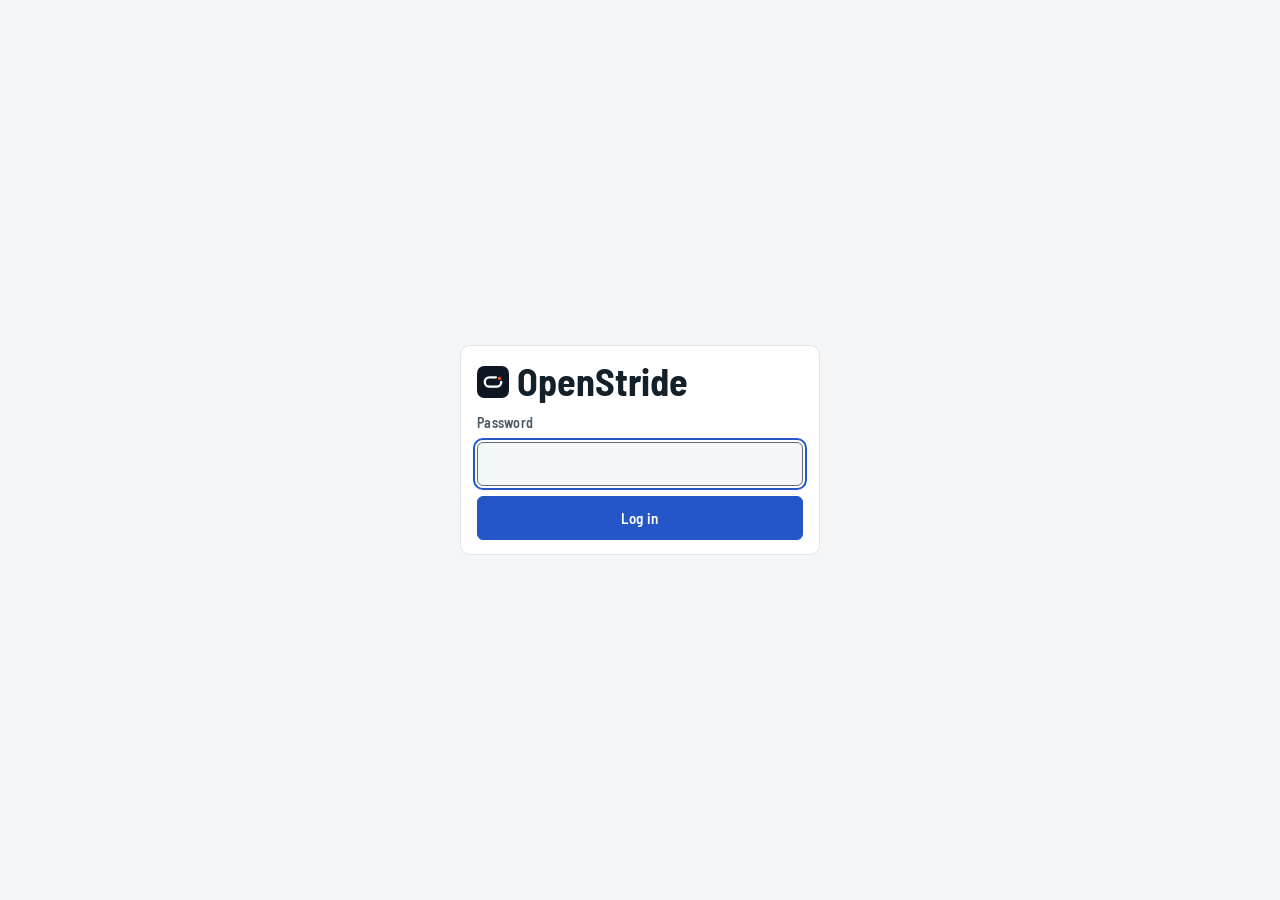
<file: static/login.html>
<!doctype html>
<html lang="en">
<head>
  <meta charset="utf-8">
  <meta name="viewport" content="width=device-width, initial-scale=1">
  <title>OpenStride login</title>
  <link rel="stylesheet" href="style.css">
  <link rel="icon" href="icons/favicon.svg" type="image/svg+xml">
  <script>
    try { const t = localStorage.getItem("openstride:theme"); if (t) document.documentElement.dataset.theme = t; } catch {}
  </script>
</head>
<body class="login">
  <main><section>
    <h1><img src="icons/icon.svg" alt="" width="32" height="32"> OpenStride</h1>
    <p id="failed" role="alert" class="login-error" hidden>Wrong password.</p>
    <form method="post" action="/login">
      <label for="password">Password</label>
      <input id="password" name="password" type="password" autocomplete="current-password" required autofocus>
      <button type="submit" class="primary">Log in</button>
    </form>
  </section></main>
  <script>
    if (location.search.includes("failed")) document.getElementById("failed").hidden = false;
  </script>
</body>
</html>
</file>
<file: static/style.css>
/* OpenStride design system. Mobile first; wider screens add columns, never different content. */
@font-face { font-family: "Barlow"; font-weight: 400; font-display: swap; src: url("fonts/barlow-latin-400-normal.woff2") format("woff2"); }
@font-face { font-family: "Barlow"; font-weight: 600; font-display: swap; src: url("fonts/barlow-latin-600-normal.woff2") format("woff2"); }
@font-face { font-family: "Barlow Semi Condensed"; font-weight: 600; font-display: swap; src: url("fonts/barlow-semi-condensed-latin-600-normal.woff2") format("woff2"); }
@font-face { font-family: "Barlow Semi Condensed"; font-weight: 700; font-display: swap; src: url("fonts/barlow-semi-condensed-latin-700-normal.woff2") format("woff2"); }
@font-face { font-family: "JetBrains Mono"; font-weight: 400; font-display: swap; src: url("fonts/jetbrains-mono-latin-400-normal.woff2") format("woff2"); }
@font-face { font-family: "JetBrains Mono"; font-weight: 500; font-display: swap; src: url("fonts/jetbrains-mono-latin-500-normal.woff2") format("woff2"); }

:root {
  color-scheme: light;
  --bg: #f4f6f7; --panel: #ffffff; --panel-2: #eaeff1;
  --ink: #15212a; --ink-2: #4a5964; --ink-3: #5f6e79;
  --rule: #dfe5e8; --grid: #e9eef0; --bar: #d0d9de;
  --pace: #0d7a87; --hr: #b8325c;
  --route: #15212a;
  --accent: #2456c8; --on-accent: #ffffff; --accent-soft: #e4ebfa;
  --load-atl: #c2691a;
  --good: #1c7a4a; --good-soft: #e0f2e8;
  --warning: #8f5e00; --warning-soft: #fbf0d9;
  --critical: #b3261e; --critical-soft: #fbe6e4;
  --font-display: "Barlow Semi Condensed", "Arial Narrow", system-ui, sans-serif;
  --font-body: "Barlow", system-ui, -apple-system, "Segoe UI", sans-serif;
  --font-data: "JetBrains Mono", ui-monospace, "SFMono-Regular", Menlo, monospace;
}
@media (prefers-color-scheme: dark) {
  :root:not([data-theme="light"]) {
    color-scheme: dark;
    --bg: #0e1418; --panel: #151d22; --panel-2: #1e282f;
    --ink: #e5ecef; --ink-2: #a9b7bf; --ink-3: #8c9ba4;
    --rule: #26323a; --grid: #1f2a31; --bar: #33424c;
    --pace: #4cc2cf; --hr: #f0789c;
    --route: #e5ecef;
    --accent: #6f9bff; --on-accent: #0e1418; --accent-soft: #1e2c47;
    --load-atl: #e0893c;
    --good: #5fc98e; --good-soft: #17322a;
    --warning: #e6b35a; --warning-soft: #362c17;
    --critical: #f28b82; --critical-soft: #3c2022;
  }
}
:root[data-theme="dark"] {
  color-scheme: dark;
  --bg: #0e1418; --panel: #151d22; --panel-2: #1e282f;
  --ink: #e5ecef; --ink-2: #a9b7bf; --ink-3: #8c9ba4;
  --rule: #26323a; --grid: #1f2a31; --bar: #33424c;
  --pace: #4cc2cf; --hr: #f0789c;
  --route: #e5ecef;
  --accent: #6f9bff; --on-accent: #0e1418; --accent-soft: #1e2c47;
  --load-atl: #e0893c;
  --good: #5fc98e; --good-soft: #17322a;
  --warning: #e6b35a; --warning-soft: #362c17;
  --critical: #f28b82; --critical-soft: #3c2022;
}

* { box-sizing: border-box; }
html { -webkit-text-size-adjust: 100%; }
body {
  margin: 0; min-height: 100vh; display: flex; flex-direction: column;
  background: var(--bg); color: var(--ink);
  font-family: var(--font-body); font-size: 16px; line-height: 1.5; overflow-wrap: anywhere;
}
h1, h2, h3, h4 { font-family: var(--font-display); line-height: 1.15; margin: 0; text-wrap: balance; }
h1 { font-weight: 700; font-size: clamp(26px, 6vw, 38px); }
h2 { font-weight: 600; font-size: 15px; letter-spacing: 0.08em; text-transform: uppercase; color: var(--ink-2); }
h3 { font-weight: 600; font-size: 18px; margin-top: 8px; }
h4 { font-weight: 600; font-size: 15px; color: var(--ink-2); }
p { margin: 0; }
ul, ol { margin: 0; padding-left: 20px; }
a { color: var(--accent); }
:focus-visible { outline: 2px solid var(--accent); outline-offset: 2px; }
[hidden] { display: none !important; }

/* App bar */
.appbar {
  position: sticky; top: 0; z-index: 12; display: flex; align-items: center; justify-content: space-between; gap: 12px;
  padding: env(safe-area-inset-top, 0px) max(12px, env(safe-area-inset-right, 0px)) 0 max(16px, env(safe-area-inset-left, 0px));
  min-height: 52px; background: var(--panel); border-bottom: 1px solid var(--rule);
}
.brand { display: inline-flex; align-items: center; gap: 8px; min-height: 44px; font: 700 21px/1 var(--font-display); color: var(--ink); }
.brand svg { width: 32px; height: 32px; }
.appbar-actions { display: flex; gap: 4px; }
.appbar button, .brand { white-space: nowrap; }
@media (max-width: 480px) { .appbar { gap: 4px; } .appbar-actions { gap: 0; } .appbar button { padding: 8px 9px; } .brand { font-size: 19px; gap: 6px; } .brand svg { width: 26px; height: 26px; } }

/* Buttons */
button, .button {
  display: inline-flex; align-items: center; justify-content: center; min-height: 44px; padding: 8px 16px; gap: 6px;
  font: 600 15px/1.1 var(--font-display); letter-spacing: 0.03em; text-decoration: none; cursor: pointer;
  color: var(--ink); background: var(--panel); border: 1px solid var(--ink-3); border-radius: 6px;
}
button:hover:not(:disabled), .button:hover { background: var(--panel-2); }
button.primary { background: var(--accent); border-color: var(--accent); color: var(--on-accent); }
button.primary:hover:not(:disabled) { background: var(--accent); filter: brightness(1.1); }
button.danger { color: var(--critical); border-color: var(--critical); }
button.quiet { border-color: transparent; background: none; color: var(--ink-2); }
button.quiet:hover:not(:disabled) { background: var(--panel-2); }
button.icon { min-width: 44px; padding: 0; font-size: 22px; }
button.link { min-height: 32px; padding: 2px 0; border: 0; background: none; color: var(--accent); font: 400 14px/1.3 var(--font-data); text-align: left; justify-content: flex-start; }
button:disabled { opacity: 0.5; cursor: not-allowed; }
.actions { display: flex; flex-wrap: wrap; gap: 8px; align-items: center; }

/* Fields */
input, select, textarea {
  font: 400 16px/1.4 var(--font-body); color: var(--ink); background: var(--bg);
  border: 1px solid var(--ink-3); border-radius: 6px; padding: 9px 10px; min-height: 44px; max-width: 100%; width: 100%;
}
label { font: 600 14px/1.3 var(--font-display); color: var(--ink-2); letter-spacing: 0.02em; }

/* The glance header: what you read without asking */
.glance {
  position: sticky; top: calc(52px + env(safe-area-inset-top, 0px)); z-index: 11; display: flex; gap: 1px; overflow-x: auto;
  background: var(--rule); border-bottom: 1px solid var(--rule); scrollbar-width: none;
}
.glance::-webkit-scrollbar { display: none; }
.tile {
  flex: 1 0 auto; min-width: 128px; max-width: 280px; display: grid; gap: 1px; justify-items: start; align-content: center; text-align: left;
  padding: 8px 14px; border: 0; border-radius: 0; background: var(--panel); min-height: 60px;
}
.tile .k { font: 600 11px/1.2 var(--font-display); letter-spacing: 0.08em; text-transform: uppercase; color: var(--ink-3); }
.tile .v { font: 600 16px/1.25 var(--font-display); color: var(--ink); white-space: nowrap; overflow: hidden; text-overflow: ellipsis; max-width: 100%; }
.tile .s { font: 400 12px/1.2 var(--font-data); color: var(--ink-3); white-space: nowrap; overflow: hidden; text-overflow: ellipsis; max-width: 100%; }

/* The stream */
.layout { flex: 1; width: 100%; max-width: 820px; margin: 0 auto; display: grid; grid-template-columns: minmax(0, 1fr); }
.stream { display: grid; gap: 14px; align-content: end; padding: 16px max(16px, env(safe-area-inset-right, 0px)) 16px max(16px, env(safe-area-inset-left, 0px)); min-width: 0; }
.events, .live { display: grid; gap: 14px; grid-template-columns: minmax(0, 1fr); }
.earlier { justify-self: center; }
.message { display: grid; gap: 8px; max-width: 100%; min-width: 0; }
.message.athlete {
  justify-self: end; max-width: min(85%, 560px); padding: 9px 13px; border-radius: 14px 14px 4px 14px;
  background: var(--accent-soft); color: var(--ink); white-space: pre-wrap;
}
.message.coach { justify-self: start; }
.message .origin { font: 600 11px/1.2 var(--font-display); letter-spacing: 0.08em; text-transform: uppercase; color: var(--ink-3); }
.streaming { white-space: pre-wrap; color: var(--ink-2); }
.status { color: var(--ink-3); font-size: 14px; display: flex; align-items: center; gap: 8px; min-height: 22px; }
.status:not(:empty)::before { content: ""; width: 8px; height: 8px; border-radius: 50%; background: var(--accent); animation: pulse 1.2s ease-in-out infinite; }
@keyframes pulse { 50% { opacity: 0.25; } }
.stream-note { justify-self: center; text-align: center; font-size: 14px; color: var(--ink-3); padding: 4px 10px; }
.stream-note.ok { color: var(--good); }
.stream-note.warning { color: var(--warning); background: var(--warning-soft); border-radius: 6px; }

/* Markdown from the coach */
.md { display: grid; gap: 8px; min-width: 0; }
.md code { font: 400 14px/1.3 var(--font-data); background: var(--panel-2); padding: 1px 4px; border-radius: 4px; }
.md pre, pre { margin: 0; padding: 10px 12px; overflow-x: auto; background: var(--panel-2); border-radius: 6px; font: 400 13px/1.45 var(--font-data); white-space: pre-wrap; overflow-wrap: anywhere; }
.md img, .sheet img { max-width: 100%; height: auto; border-radius: 6px; border: 1px solid var(--rule); background: #fff; }
.md .md-heading { font-weight: 600; }

/* Cards */
.card, section {
  background: var(--panel); border: 1px solid var(--rule); border-radius: 10px; padding: 14px 16px; min-width: 0;
  display: grid; gap: 10px; grid-template-columns: minmax(0, 1fr); align-content: start;
}
.card-body { display: grid; gap: 10px; grid-template-columns: minmax(0, 1fr); min-width: 0; }
.card-head { display: flex; flex-wrap: wrap; align-items: baseline; gap: 2px 10px; }
.card-head h3 { margin: 0; }
.card-head .muted { flex-basis: 100%; }
.card .card { border: 0; padding: 0; }
.lead { font-weight: 600; }
.sub { color: var(--ink-2); }
.muted { color: var(--ink-3); font-size: 14px; }
.welcome { border-color: var(--accent); }
.card-proposal { border-color: var(--accent); border-width: 2px; }

details > summary { cursor: pointer; min-height: 44px; display: flex; align-items: center; gap: 8px; list-style: none; font: 600 15px/1.2 var(--font-display); color: var(--ink-2); }
details > summary::before { content: "▸"; color: var(--ink-3); flex: none; }
details[open] > summary::before { content: "▾"; }
details > summary::-webkit-details-marker { display: none; }
details > :not(summary) { margin-top: 8px; }

/* Stat strip */
.strip { display: grid; grid-template-columns: repeat(auto-fit, minmax(104px, 1fr)); gap: 1px; background: var(--panel); border: 1px solid var(--rule); border-radius: 8px; overflow: hidden; }
.stat { box-shadow: 0 0 0 1px var(--rule); padding: 8px 12px; display: grid; gap: 2px; align-content: start; }
.stat .k { font: 600 11px/1.2 var(--font-display); letter-spacing: 0.08em; text-transform: uppercase; color: var(--ink-3); }
.stat .v { font: 500 18px/1.2 var(--font-data); font-variant-numeric: tabular-nums; }
.stat .v small { font-size: 12px; font-weight: 400; color: var(--ink-3); margin-left: 3px; }

/* Session rows */
.rows { display: grid; gap: 6px; }
.row {
  display: flex; flex-wrap: wrap; align-items: center; justify-content: space-between; gap: 2px 12px; width: 100%;
  min-height: 52px; padding: 7px 12px; border: 1px solid var(--rule); border-radius: 6px; text-align: left;
  font: 400 16px/1.35 var(--font-body); letter-spacing: 0; background: var(--panel);
}
.row-main { display: flex; flex-wrap: wrap; gap: 0 10px; align-items: baseline; }
.row-day { font: 500 13px/1.4 var(--font-data); color: var(--ink-3); min-width: 92px; }
.row-title { font-weight: 600; }
.row-meta { display: flex; flex-wrap: wrap; align-items: center; gap: 4px 8px; color: var(--ink-3); font-size: 14px; }
.row.skipped .row-title, .row.replaced .row-title { text-decoration: line-through; color: var(--ink-3); }
.row.today { border-color: var(--accent); }
.row.unplanned { border-style: dashed; }

/* The whole plan: a fold per week */
.weeks { display: grid; gap: 6px; }
.week-fold { border: 1px solid var(--rule); border-radius: 8px; padding: 0 12px; }
.week-fold[open] { padding-bottom: 12px; }
.week-fold.current { border-color: var(--accent); }
.week-fold > summary { flex-wrap: wrap; gap: 2px 10px; padding: 6px 0; }
.week-title { color: var(--ink); min-width: 190px; display: inline-flex; gap: 10px; align-items: baseline; }
.week-dates { font: 400 15px/1.4 var(--font-body); color: var(--ink-2); letter-spacing: 0; }
.week-meta { font: 400 14px/1.4 var(--font-body); color: var(--ink-3); flex: 1; letter-spacing: 0; font-variant-numeric: tabular-nums; }
@media (max-width: 600px) { .week-title { flex: 1; min-width: 0; } .week-meta { order: 3; flex-basis: 100%; padding-left: 20px; } }

/* Tables */
.table-wrap { overflow-x: auto; max-width: 100%; border: 1px solid var(--rule); border-radius: 6px; scrollbar-width: thin; scrollbar-color: var(--ink-3) transparent; }
table { border-collapse: collapse; width: 100%; font-size: 14px; font-variant-numeric: tabular-nums; }
th, td { text-align: left; padding: 7px 10px; border-bottom: 1px solid var(--grid); vertical-align: top; white-space: nowrap; }
tbody tr:last-child td { border-bottom: 0; }
th { font: 600 12px/1.2 var(--font-display); letter-spacing: 0.08em; text-transform: uppercase; color: var(--ink-3); background: var(--panel); }
td.num { font-family: var(--font-data); font-size: 13px; }

/* Chips and notices */
.chip { display: inline-block; padding: 2px 8px; border-radius: 999px; white-space: nowrap; font: 600 13px/1.4 var(--font-display); letter-spacing: 0.03em; background: var(--panel-2); color: var(--ink-2); }
.chip.good { background: var(--good-soft); color: var(--good); }
.chip.warning { background: var(--warning-soft); color: var(--warning); }
.chip.accent { background: var(--accent-soft); color: var(--accent); }
.chip.critical { background: var(--critical-soft); color: var(--critical); }
.chip[role=button] { cursor: pointer; }
.notice { padding: 8px 12px; border-radius: 6px; background: var(--warning-soft); color: var(--warning); font-size: 15px; }

/* A proposal's difference */
.diff { display: grid; grid-template-columns: 84px minmax(0, 1fr); gap: 8px; align-items: start; padding: 6px 0; border-top: 1px solid var(--grid); }
.diff .chip { justify-self: start; }
.diff-text { display: grid; gap: 2px; }
.struck { text-decoration: line-through; color: var(--ink-3); }

svg { display: block; max-width: 100%; height: auto; }
a.out { justify-self: start; color: var(--accent); }

/* The plan overview and the day */
.phase-list { list-style: none; padding: 0; display: grid; border: 1px solid var(--rule); border-radius: 8px; overflow: hidden; }
.phase-list li { display: grid; grid-template-columns: 5.5em 7.5em minmax(0, 1fr) auto auto; gap: 4px 12px; align-items: center; padding: 8px 12px; border-top: 1px solid var(--grid); font-size: 15px; color: var(--ink-2); }
.phase-list li:first-child { border-top: 0; }
.phase-list li strong { color: var(--ink); }
.phase-list li.past { color: var(--ink-3); }
.phase-list li.past strong { color: var(--ink-3); font-weight: 400; }
.phase-list li.current { background: var(--accent-soft); }
.phase-list .num { font-variant-numeric: tabular-nums; text-align: right; }
@media (max-width: 600px) { .phase-list li { grid-template-columns: 5.5em minmax(0, 1fr) auto; } .phase-list li span:nth-of-type(2) { grid-column: 2; } .phase-list li .num { grid-column: 3; grid-row: 1; } .phase-list li .chip { grid-column: 3; grid-row: 2; justify-self: end; } }
.paces { margin: 0; display: grid; grid-template-columns: repeat(3, minmax(0, 1fr)); gap: 1px; border: 1px solid var(--rule); border-radius: 8px; overflow: hidden; }
.paces div { box-shadow: 0 0 0 1px var(--rule); padding: 8px 12px; }
.paces dt { font: 600 11px/1.2 var(--font-display); letter-spacing: 0.08em; text-transform: uppercase; color: var(--ink-3); }
.paces dd { margin: 2px 0 0; font-weight: 600; font-variant-numeric: tabular-nums; white-space: nowrap; }
@media (max-width: 600px) { .paces { grid-template-columns: repeat(2, minmax(0, 1fr)); } }
.strip.wide { grid-template-columns: repeat(auto-fit, minmax(150px, 1fr)); }
.strip.wide .v { white-space: nowrap; }
.plain-notes { display: grid; gap: 6px; color: var(--ink-2); font-size: 15px; }
.phase-head { margin-top: 10px; }
.card-body.day h4, .card-body.plan h4 { margin-top: 6px; }
.day-nav { justify-content: space-between; border-top: 1px solid var(--grid); padding-top: 6px; }

/* The composer */
.composer {
  position: sticky; bottom: 0; z-index: 10; width: 100%; background: var(--panel); border-top: 1px solid var(--rule);
  padding: 8px max(12px, env(safe-area-inset-right, 0px)) calc(8px + env(safe-area-inset-bottom, 0px)) max(12px, env(safe-area-inset-left, 0px));
}
.composer-row, .attachments { display: flex; gap: 8px; align-items: flex-end; max-width: 788px; margin: 0 auto; }
.attachments { flex-wrap: wrap; padding-bottom: 8px; }
.composer textarea { flex: 1; resize: none; max-height: 200px; }

/* The data drawer */
.drawer { border-top: 1px solid var(--rule); background: var(--panel); padding: 16px; min-width: 0; }
.drawer-body { display: grid; gap: 10px; grid-template-columns: minmax(0, 1fr); }
.facts, .files { list-style: none; padding: 0; display: grid; gap: 4px; font-size: 14px; color: var(--ink-2); }
.files { gap: 0; }

/* Sheets */
.sheet {
  border: 1px solid var(--rule); border-radius: 12px; background: var(--panel); color: var(--ink);
  width: min(720px, calc(100vw - 32px)); max-height: 88vh; overflow-y: auto; padding: 16px;
}
.sheet[open] { display: grid; gap: 10px; grid-template-columns: minmax(0, 1fr); }
.sheet::backdrop { background: rgb(0 0 0 / 0.45); }
.sheet .close { justify-self: end; margin: -8px -8px -4px 0; }
@media (max-width: 600px) {
  .sheet { width: 100vw; max-width: 100vw; margin: auto 0 0; border-radius: 12px 12px 0 0; border-width: 1px 0 0; padding-bottom: calc(16px + env(safe-area-inset-bottom, 0px)); }
}

/* Toasts */
.toasts { position: fixed; z-index: 20; left: 16px; right: 16px; bottom: calc(76px + env(safe-area-inset-bottom, 0px)); display: grid; gap: 8px; justify-items: center; pointer-events: none; }
.toast { max-width: 480px; padding: 10px 14px; border-radius: 8px; background: var(--ink); color: var(--bg); font-size: 15px; box-shadow: 0 4px 16px rgba(0, 0, 0, 0.25); animation: rise 0.2s ease-out; }
@keyframes rise { from { opacity: 0; transform: translateY(8px); } }
@media (prefers-reduced-motion: reduce) { *, *::before, *::after { animation: none !important; transition: none !important; scroll-behavior: auto !important; } }

/* Laptop: the drawer sits beside the stream */
@media (min-width: 1000px) {
  body.drawer-open .layout { max-width: 1240px; grid-template-columns: minmax(0, 820px) minmax(280px, 1fr); }
  .drawer { border-top: 0; border-left: 1px solid var(--rule); position: sticky; top: 114px; max-height: calc(100vh - 190px); overflow-y: auto; align-self: start; background: none; }
}
@media print { .composer, .toasts, .glance, .appbar-actions { display: none; } }

/* Login */
body.login { min-height: 100dvh; padding: 16px; display: grid; place-items: center; }
body.login main { max-width: 360px; padding: 0; width: 100%; }
body.login h1 { display: flex; align-items: center; gap: 8px; }
body.login form { display: grid; gap: 10px; }
.login-error { color: var(--critical); font-weight: 600; }
</file>
